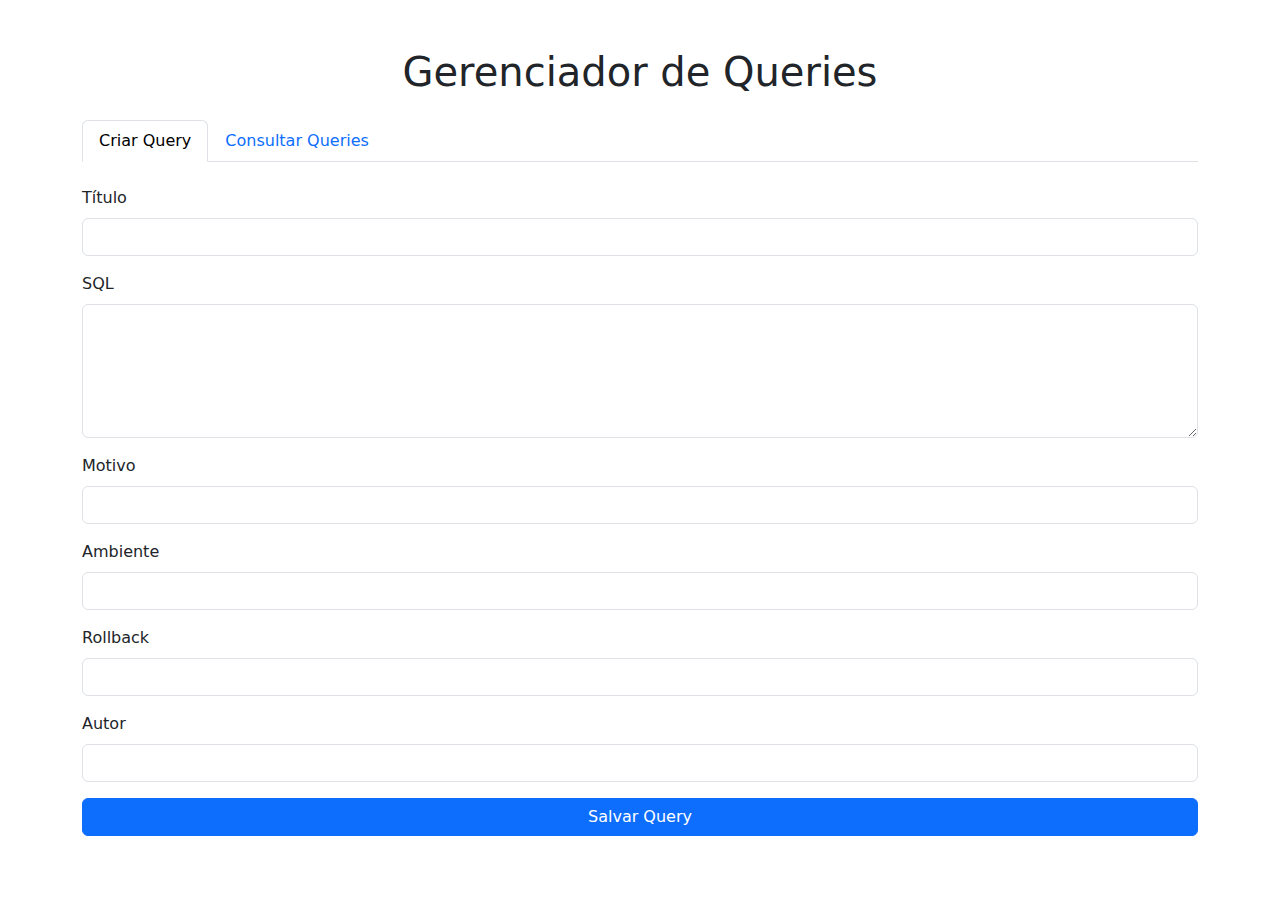
<file: templates/index.html>
<!DOCTYPE html>
<html lang="pt-BR">
<head>
  <meta charset="UTF-8" />
  <meta name="viewport" content="width=device-width, initial-scale=1" />
  <title>Gerenciador de Queries</title>
  <link href="https://cdn.jsdelivr.net/npm/bootstrap@5.3.0/dist/css/bootstrap.min.css" rel="stylesheet" />
</head>
<body>
  <div class="container py-5">
    <h1 class="mb-4 text-center">Gerenciador de Queries</h1>
    <ul class="nav nav-tabs mb-4" id="menuTabs" role="tablist">
      <li class="nav-item" role="presentation">
        <button class="nav-link active" id="criar-tab" data-bs-toggle="tab" data-bs-target="#criar" type="button" role="tab">Criar Query</button>
      </li>
      <li class="nav-item" role="presentation">
        <button class="nav-link" id="consultar-tab" data-bs-toggle="tab" data-bs-target="#consultar" type="button" role="tab">Consultar Queries</button>
      </li>
    </ul>

    <div class="tab-content" id="menuTabsContent">
      <!-- Aba Criar -->
      <div class="tab-pane fade show active" id="criar" role="tabpanel">
        <form id="queryForm">
          <div class="mb-3">
            <label for="titulo" class="form-label">Título</label>
            <input type="text" class="form-control" id="titulo" name="titulo" required>
          </div>
          <div class="mb-3">
            <label for="query" class="form-label">SQL</label>
            <textarea class="form-control" id="query" name="query" rows="5" required style="resize: vertical;"></textarea>
          </div>
          <div class="mb-3">
            <label for="motivo" class="form-label">Motivo</label>
            <input type="text" class="form-control" id="motivo" name="motivo" required>
          </div>
          <div class="mb-3">
            <label for="ambiente" class="form-label">Ambiente</label>
            <input type="text" class="form-control" id="ambiente" name="ambiente" required>
          </div>
          <div class="mb-3">
            <label for="rollback" class="form-label">Rollback</label>
            <input type="text" class="form-control" id="rollback" name="rollback">
          </div>
          <div class="mb-3">
            <label for="autor" class="form-label">Autor</label>
            <input type="text" class="form-control" id="autor" name="autor" required>
          </div>
          <button type="submit" class="btn btn-primary w-100">Salvar Query</button>
        </form>
        <div id="msg" class="mt-3"></div>
      </div>

      <!-- Aba Consultar -->
      <div class="tab-pane fade" id="consultar" role="tabpanel">
        <div id="listaQueries" class="mt-3"></div>
      </div>
    </div>
  </div>

  <script src="https://cdn.jsdelivr.net/npm/bootstrap@5.3.0/dist/js/bootstrap.bundle.min.js"></script>
  <script>
    const form = document.getElementById('queryForm');
    const msgDiv = document.getElementById('msg');
    const listaDiv = document.getElementById('listaQueries');

    form.addEventListener('submit', async (e) => {
      e.preventDefault();
      msgDiv.innerHTML = "";

      const formData = new FormData(form);
      const data = {};
      formData.forEach((value, key) => {
        data[key] = value.trim();
      });

      // Enviar para backend
      const res = await fetch('/api/salvar', {
        method: 'POST',
        headers: {
          'Content-Type': 'application/json'
        },
        body: JSON.stringify(data)
      });

      const json = await res.json();
      if (res.ok) {
        msgDiv.innerHTML = `<div class="alert alert-success">${json.message}</div>`;
        form.reset();
      } else {
        msgDiv.innerHTML = `<div class="alert alert-danger">${json.error}</div>`;
      }
    });

    // Quando clicar na aba "Consultar" (ou ao abrir), buscar dados
    const consultarTab = document.getElementById('consultar-tab');
    consultarTab.addEventListener('click', async () => {
      listaDiv.innerHTML = "Carregando...";
      const res = await fetch('/api/consultar');
      const arr = await res.json();
      if (!Array.isArray(arr) || arr.length === 0) {
        listaDiv.innerHTML = `<p class="text-muted">Nenhuma query cadastrada.</p>`;
        return;
      }
      let html = '<div class="list-group">';
      arr.forEach(q => {
        html += `
          <div class="list-group-item mb-2">
            <h5>${q.titulo}</h5>
            <small>${q.data} — ${q.autor} — ${q.ambiente}</small>
            <pre style="white-space: pre-wrap;">${q.query}</pre>
          </div>
        `;
      });
      html += '</div>';
      listaDiv.innerHTML = html;
    });
  </script>
</body>
</html>
</file>
